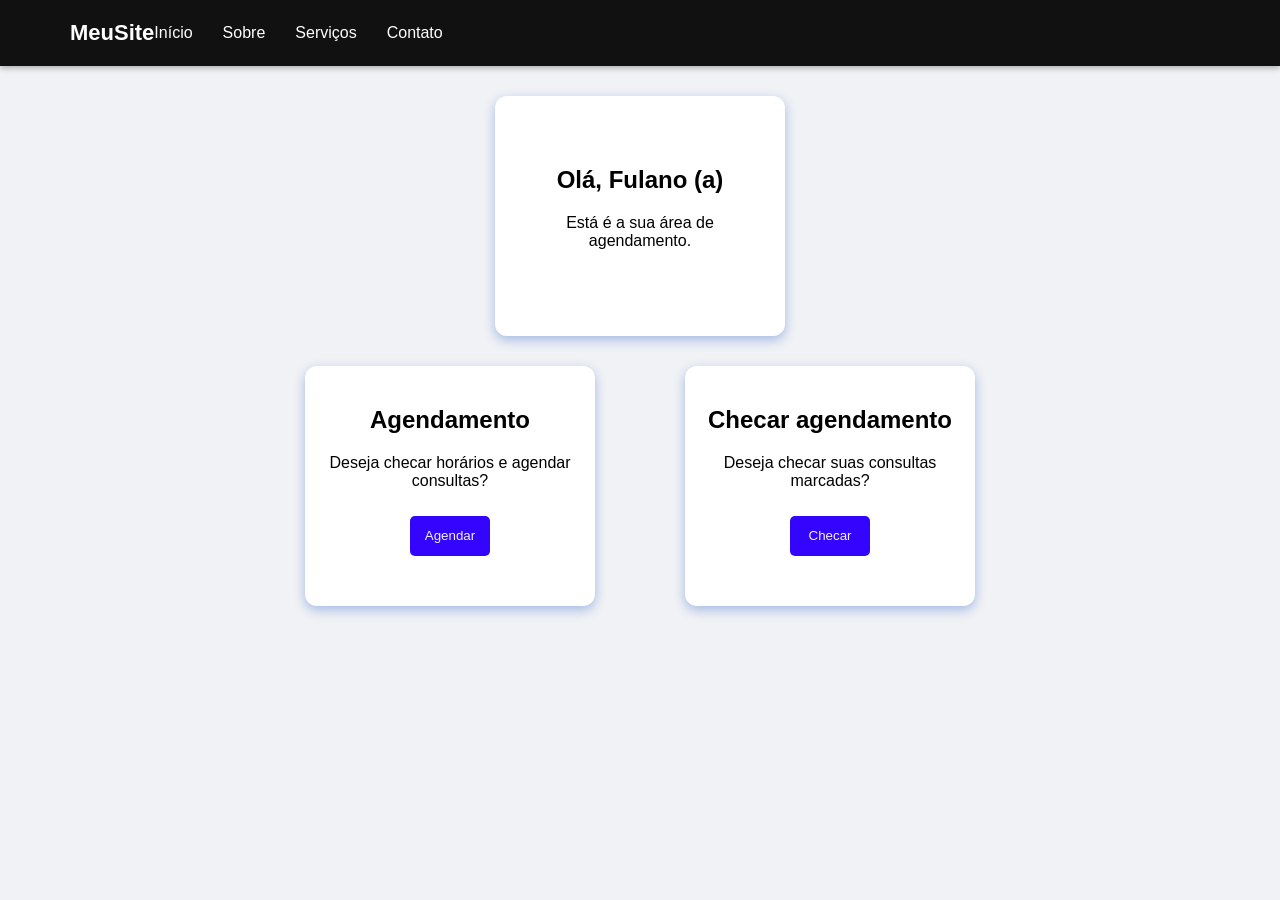
<file: area agendamento.html>
<!DOCTYPE html>
<html lang="en">
<head>
    <meta charset="UTF-8">
    <meta name="viewport" content="width=device-width, initial-scale=1.0">
    <title>Document</title>
    <link rel="stylesheet" href="area agendamento.css">
    
</head>
<body>
<!-- index.html -->
<nav class="navbar">
  <div class="logo">MeuSite</div>
  <ul class="nav-links">
    <li><a href="#">Início</a></li>
    <li><a href="#">Sobre</a></li>
    <li><a href="#">Serviços</a></li>
    <li><a href="#">Contato</a></li>
  </ul>
</nav>

<div class="container">
    <div class="card_Saudacoes">
        <div class="card"><h2>Olá, Fulano (a)</h2>
        <p>Está é a sua área de agendamento.</p>
        </div>
    </div>
    <div class="card_Opcoes">
        <div class="card">
            <h2>Agendamento</h2>
            <p>Deseja checar horários e agendar consultas?</p>
            <a href="agenda.php"><button>Agendar</button></a>
        </div>
        <div class="card">
            <h2>Checar agendamento</h2>
            <p>Deseja checar suas consultas marcadas?</p>
            <button>Checar</button>
        </div>
    </div>
</div>





</body>
</html>
</file>
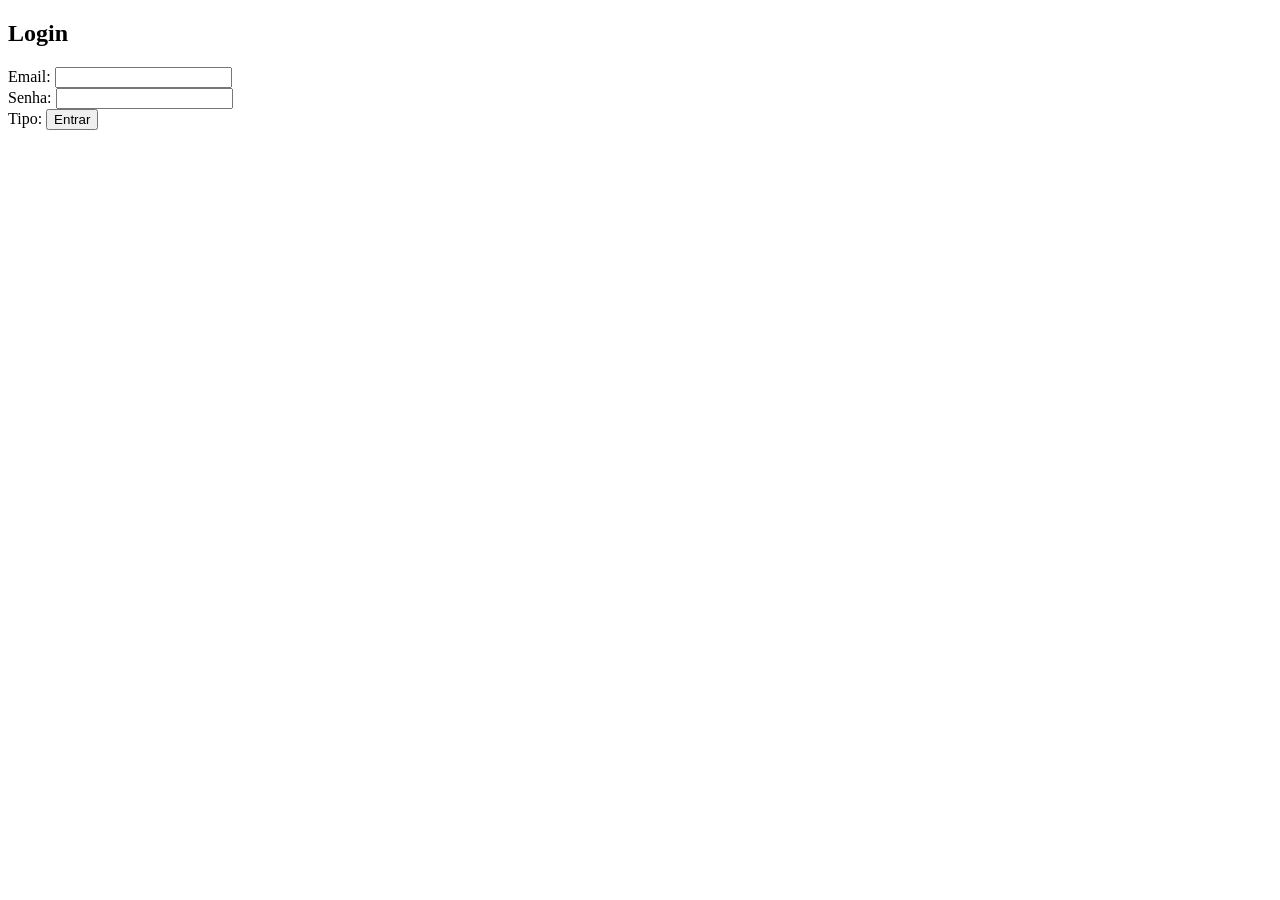
<file: login.html>
<!DOCTYPE html>
<html lang="pt-BR">
<head>
  <meta charset="UTF-8">
  <title>Login - Agenda</title>
</head>
<body>
  <h2>Login</h2>
  <form id="loginForm">
    <label>Email:</label>
    <input type="email" name="email" required><br>
    <label>Senha:</label>
    <input type="password" name="senha" required><br>
    <label>Tipo:</label>
    <button type="submit">Entrar</button>
  </form>

  <script src="https://code.jquery.com/jquery-3.7.1.js"></script>
  <script>
    $("#loginForm").on("submit", function(e) {
      e.preventDefault();
      $.post("login.php", $(this).serialize(), function(res) {
        if (res.success) {
          window.location.href = "area agendamento.html"; // agenda
        } else {
          alert(res.message);
        }
      }, "json");
    });
  </script>
</body>
</html>
</file>
<file: area agendamento.css>
body{
    margin: 0;
    padding: 0;
    font-family: Arial, Helvetica, sans-serif;
    background: #f0f2f5;
    min-height: 100vh;
}
.navbar {
  background: #111;
  color: white;
  display: flex;
  align-items: center;
  padding: 20px 70px;
  box-shadow: 0 2px 6px rgba(0,0,0,0.3);
}

.navbar .logo {
  font-size: 22px;
  font-weight: bold;
}

.navbar .nav-links {
  list-style: none;
  display: flex;
  gap: 30px;
  margin: 0;
  padding: 0;
}

.navbar .nav-links li a {
  color: white;
  text-decoration: none;
  font-size: 16px;
  transition: color 0.3s;
}

.navbar .nav-links li a:hover {
  color: #aaa;
}
.card_Saudacoes{
    display: flex;
    justify-content: center;
    margin-top: 20px;
    align-items: center;
    justify-content: center;
    text-align: center;
}
.card_Saudacoes h2{
  margin-top: 50px;
}
.card_Opcoes{
    display: flex;
    justify-content: center;
    gap: 70px;
    margin-top: 10px;
    align-items: center;
    text-align: center;
}
.card{
    width: 250px;
    height: 200px;
    background: #ffffff;
    justify-content: center;
    align-items: center;
    box-shadow: 0 4px 12px rgba(2, 62, 192, 0.315);
    border-radius: 12px;
    padding: 20px;
    margin: 10px;
}
button{
    margin-top: 10px;
    background-color: #3305ff;
    border: none;
    width: 80px;
    height: 40px;
    border-radius: 5px;
    color: #f0f2f5;
    transition: all 0.3s ease;
    cursor: pointer;
    
}
button:hover{
    background-color: #2202b1;
    transform: translateY(-5px);
}
</file>
